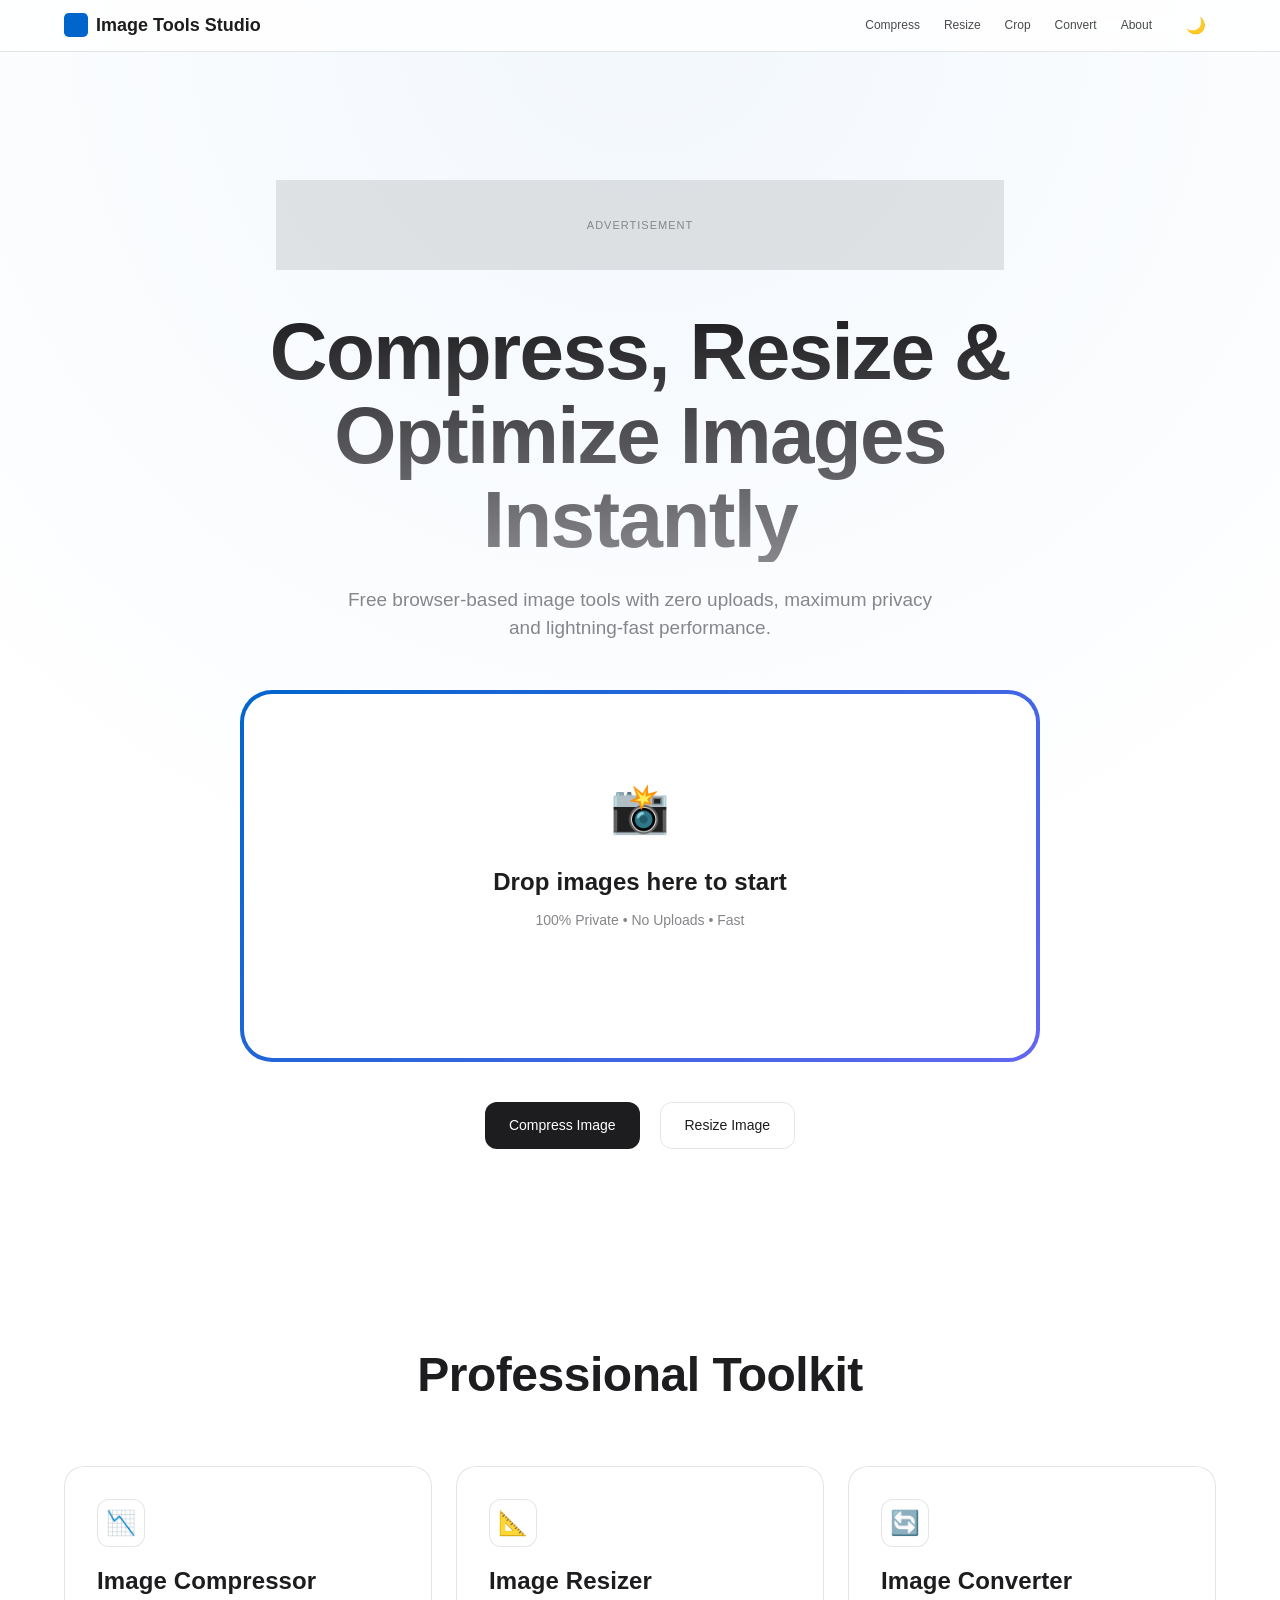
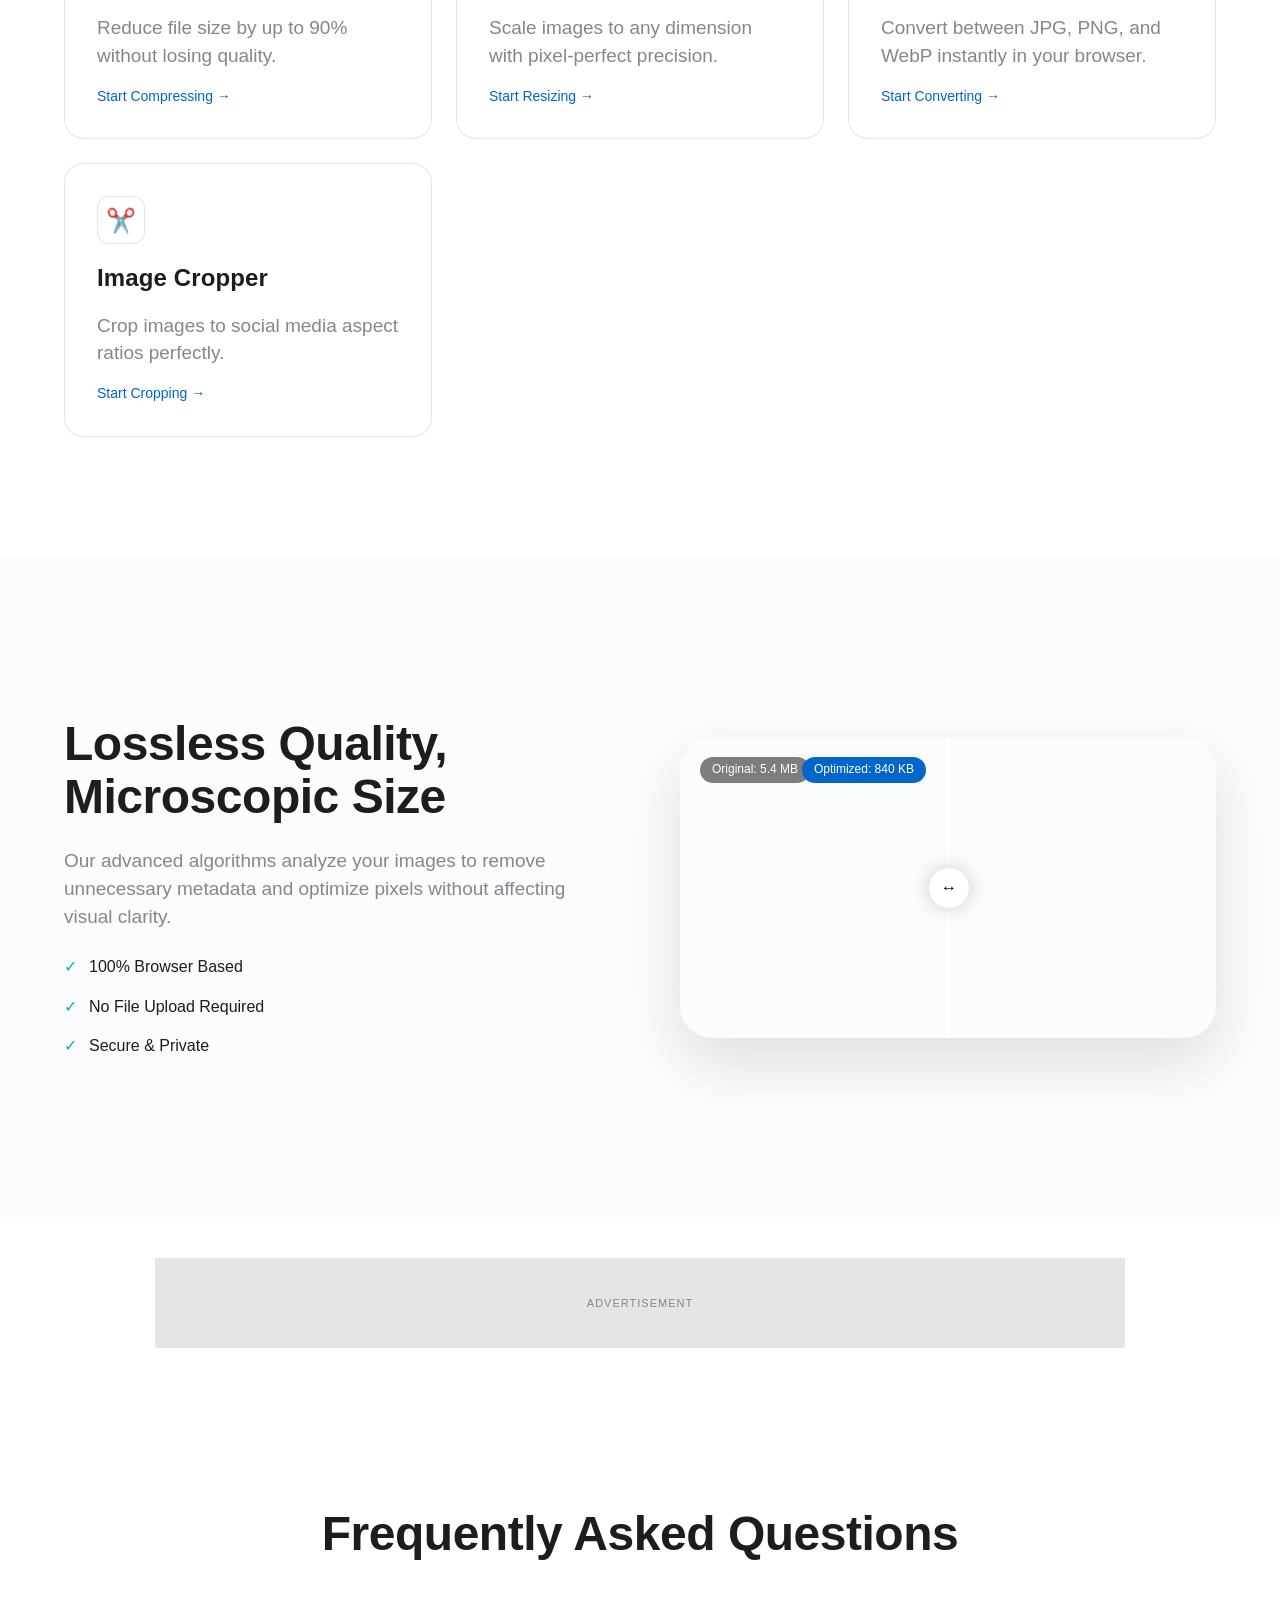
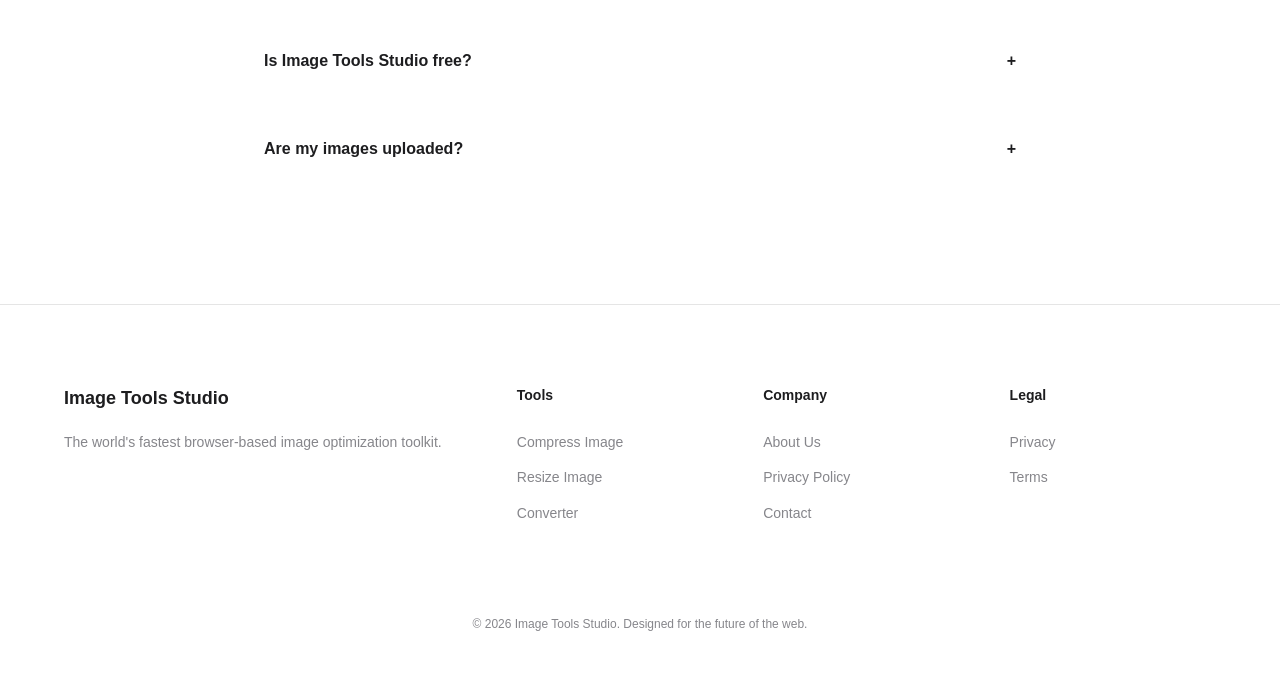
<file: index.html>
<!DOCTYPE html>
<html lang="en">
<head>
    <meta charset="UTF-8">
    <meta name="viewport" content="width=device-width, initial-scale=1.0">
    <title>Compress, Resize & Optimize Images Instantly | Image Tools Studio</title>
    <meta name="description" content="Free browser-based image tools with zero uploads, maximum privacy and lightning-fast performance. Optimize JPG, PNG, WebP instantly.">
    <link rel="stylesheet" href="css/main.css">
    <link rel="icon" href="data:image/svg+xml,<svg xmlns=%22http://www.w3.org/2000/svg%22 viewBox=%220 0 100 100%22><rect width=%22100%22 height=%22100%22 rx=%2220%22 fill=%22%230066cc%22/></svg>">
    
    <!-- SEO JSON-LD -->
    <script type="application/ld+json">
    {
      "@context": "https://schema.org",
      "@type": "WebApplication",
      "name": "Image Tools Studio",
      "url": "https://imagetoolsstudio.com",
      "description": "Premium browser-based image optimization tools.",
      "applicationCategory": "MultimediaApplication",
      "offers": { "@type": "Offer", "price": "0", "priceCurrency": "USD" }
    }
    </script>
</head>
<body data-theme="dark">
    <nav>
        <div class="container nav-content">
            <a href="index.html" class="logo">
                <svg width="24" height="24" viewBox="0 0 100 100"><rect width="100" height="100" rx="20" fill="#0066cc"/></svg>
                Image Tools Studio
            </a>
            <div class="nav-links">
                <a href="compress-image.html">Compress</a>
                <a href="resize-image.html">Resize</a>
                <a href="crop-image.html">Crop</a>
                <a href="convert-image.html">Convert</a>
                <a href="about.html">About</a>
                <button id="themeToggle" style="background:none; border:none; cursor:pointer; font-size:16px; padding:0 10px;">☀️</button>
            </div>
        </div>
    </nav>

    <header class="hero">
        <div class="container hero-content">
            <div class="ad-box ad-h">Advertisement</div>
            <h1>Compress, Resize & <br>Optimize Images Instantly</h1>
            <p>Free browser-based image tools with zero uploads, maximum privacy and lightning-fast performance.</p>
            
            <div class="upload-wrapper">
                <div class="upload-area" onclick="location.href='compress-image.html'">
                    <div style="font-size: 48px; margin-bottom: 20px;">📸</div>
                    <h3>Drop images here to start</h3>
                    <p style="font-size: 14px; margin-top: 10px;">100% Private • No Uploads • Fast</p>
                </div>
            </div>

            <div style="display: flex; justify-content: center; gap: 20px; margin-top: 40px;">
                <a href="compress-image.html" class="btn btn-primary">Compress Image</a>
                <a href="resize-image.html" class="btn btn-secondary">Resize Image</a>
            </div>
        </div>
    </header>

    <section class="tools-section" id="tools">
        <div class="container">
            <h2 style="text-align: center;">Professional Toolkit</h2>
            <div class="tools-grid">
                <a href="compress-image.html" class="tool-card">
                    <div class="tool-icon">📉</div>
                    <h3>Image Compressor</h3>
                    <p>Reduce file size by up to 90% without losing quality.</p>
                    <span style="color: var(--primary); font-size: 14px; font-weight: 500;">Start Compressing →</span>
                </a>
                <a href="resize-image.html" class="tool-card">
                    <div class="tool-icon">📐</div>
                    <h3>Image Resizer</h3>
                    <p>Scale images to any dimension with pixel-perfect precision.</p>
                    <span style="color: var(--primary); font-size: 14px; font-weight: 500;">Start Resizing →</span>
                </a>
                <a href="convert-image.html" class="tool-card">
                    <div class="tool-icon">🔄</div>
                    <h3>Image Converter</h3>
                    <p>Convert between JPG, PNG, and WebP instantly in your browser.</p>
                    <span style="color: var(--primary); font-size: 14px; font-weight: 500;">Start Converting →</span>
                </a>
                <a href="crop-image.html" class="tool-card">
                    <div class="tool-icon">✂️</div>
                    <h3>Image Cropper</h3>
                    <p>Crop images to social media aspect ratios perfectly.</p>
                    <span style="color: var(--primary); font-size: 14px; font-weight: 500;">Start Cropping →</span>
                </a>
            </div>
        </div>
    </section>

    <section style="padding: 100px 0; background: rgba(0, 102, 204, 0.02);">
        <div class="container">
            <div style="display: grid; grid-template-columns: 1fr 1fr; gap: 80px; align-items: center;">
                <div>
                    <h2>Lossless Quality, <br>Microscopic Size</h2>
                    <p style="margin: 24px 0;">Our advanced algorithms analyze your images to remove unnecessary metadata and optimize pixels without affecting visual clarity.</p>
                    <div style="display: flex; flex-direction: column; gap: 16px;">
                        <div style="display: flex; align-items: center; gap: 12px;">
                            <span style="color: var(--accent);">✓</span> 100% Browser Based
                        </div>
                        <div style="display: flex; align-items: center; gap: 12px;">
                            <span style="color: var(--accent);">✓</span> No File Upload Required
                        </div>
                        <div style="display: flex; align-items: center; gap: 12px;">
                            <span style="color: var(--accent);">✓</span> Secure & Private
                        </div>
                    </div>
                </div>
                <div class="comparison-container">
                    <div class="image-before" style="position: absolute; width: 100%; height: 100%; background: url('https://images.unsplash.com/photo-1472214103451-9374bd1c798e?w=1000&q=80') center/cover;">
                        <div style="position: absolute; top: 20px; left: 20px; background: rgba(0,0,0,0.5); padding: 4px 12px; border-radius: 20px; color: white; font-size: 12px;">Original: 5.4 MB</div>
                    </div>
                    <div class="image-after" style="position: absolute; width: 50%; height: 100%; background: url('https://images.unsplash.com/photo-1472214103451-9374bd1c798e?w=1000&q=10') center/cover; border-right: 2px solid white;">
                        <div style="position: absolute; top: 20px; right: 20px; background: var(--primary); padding: 4px 12px; border-radius: 20px; color: white; font-size: 12px;">Optimized: 840 KB</div>
                    </div>
                    <div class="slider-handle">
                        <div class="slider-circle">↔</div>
                    </div>
                </div>
            </div>
        </div>
    </section>

    <div class="ad-box ad-f">Advertisement</div>

    <section style="padding: 120px 0;">
        <div class="container">
            <h2 style="text-align: center; margin-bottom: 64px;">Frequently Asked Questions</h2>
            <div style="max-width: 800px; margin: 0 auto; display: flex; flex-direction: column; gap: 16px;">
                <div class="faq-item glass-card" style="padding: 24px; border-radius: 12px; cursor: pointer;">
                    <h4 style="display: flex; justify-content: space-between;">Is Image Tools Studio free? <span>+</span></h4>
                    <p style="display: none; margin-top: 16px;">Yes, all our tools are 100% free with no limits or subscriptions.</p>
                </div>
                <div class="faq-item glass-card" style="padding: 24px; border-radius: 12px; cursor: pointer;">
                    <h4 style="display: flex; justify-content: space-between;">Are my images uploaded? <span>+</span></h4>
                    <p style="display: none; margin-top: 16px;">No. Everything happens locally in your browser. Your data never leaves your device.</p>
                </div>
            </div>
        </div>
    </section>

    <footer>
        <div class="container">
            <div class="footer-grid">
                <div class="footer-col">
                    <div class="logo" style="margin-bottom: 20px;">Image Tools Studio</div>
                    <p style="font-size: 14px;">The world's fastest browser-based image optimization toolkit.</p>
                </div>
                <div class="footer-col">
                    <h4>Tools</h4>
                    <ul>
                        <li><a href="compress-image.html">Compress Image</a></li>
                        <li><a href="resize-image.html">Resize Image</a></li>
                        <li><a href="#">Converter</a></li>
                    </ul>
                </div>
                <div class="footer-col">
                    <h4>Company</h4>
                    <ul>
                        <li><a href="about.html">About Us</a></li>
                        <li><a href="privacy-policy.html">Privacy Policy</a></li>
                        <li><a href="contact.html">Contact</a></li>
                    </ul>
                </div>
                <div class="footer-col">
                    <h4>Legal</h4>
                    <ul>
                        <li><a href="privacy-policy.html">Privacy</a></li>
                        <li><a href="#">Terms</a></li>
                    </ul>
                </div>
            </div>
            <div style="margin-top: 80px; text-align: center; font-size: 12px; color: var(--text-muted);">
                &copy; 2026 Image Tools Studio. Designed for the future of the web.
            </div>
        </div>
    </footer>

    <script src="js/app.js"></script>
    <script>
        // Simple FAQ Toggle for Index
        document.querySelectorAll('.faq-item').forEach(item => {
            item.addEventListener('click', () => {
                const p = item.querySelector('p');
                const span = item.querySelector('span');
                const isVisible = p.style.display === 'block';
                p.style.display = isVisible ? 'none' : 'block';
                span.textContent = isVisible ? '+' : '-';
            });
        });
    </script>
</body>
</html>
</file>
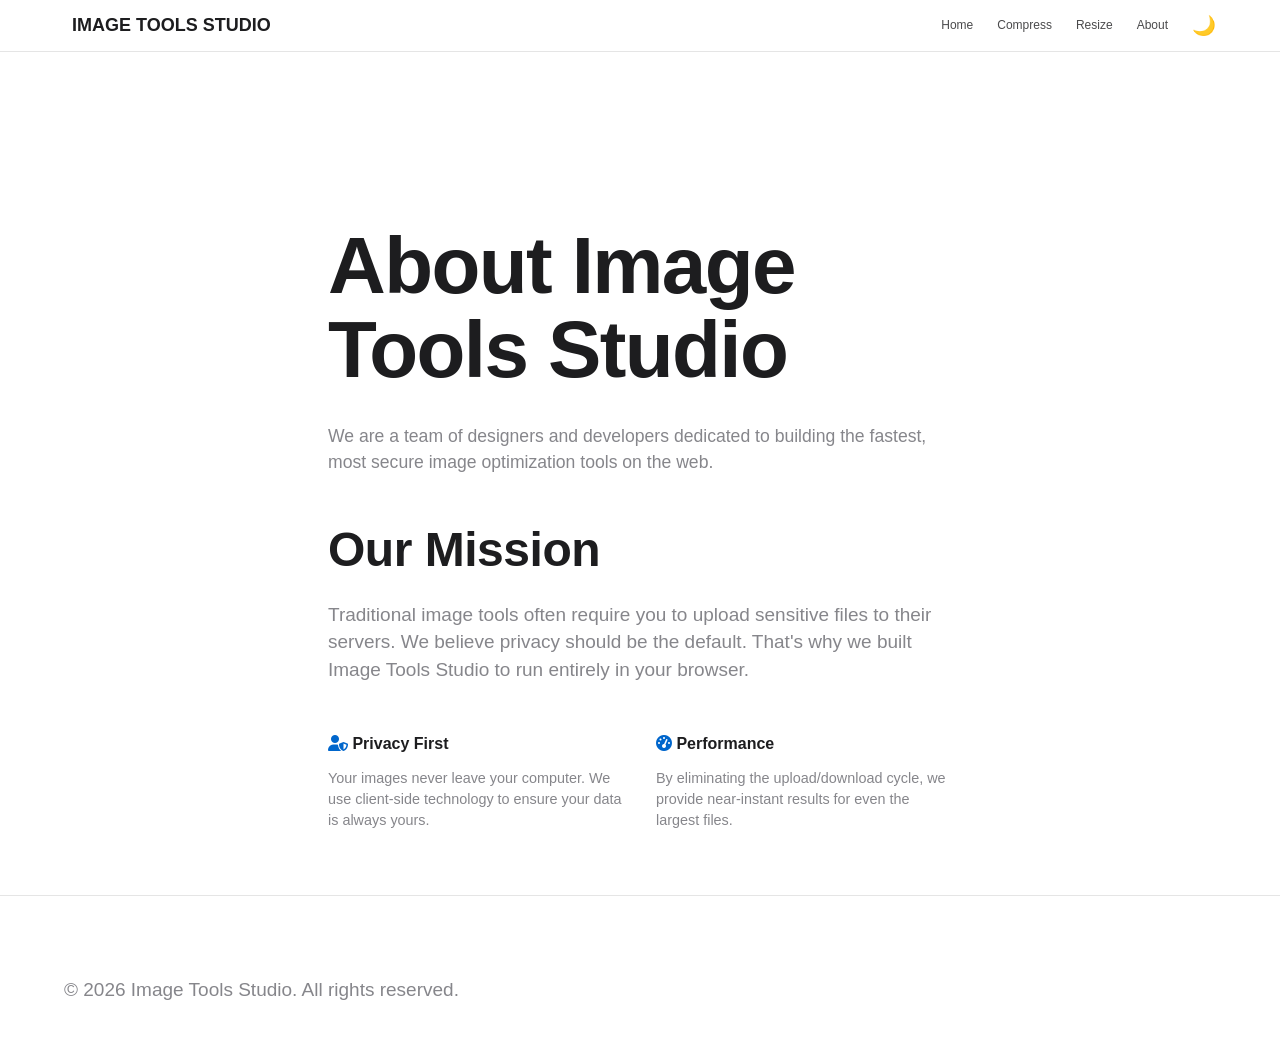
<file: about.html>
<!DOCTYPE html>
<html lang="en">
<head>
    <meta charset="UTF-8">
    <meta name="viewport" content="width=device-width, initial-scale=1.0">
    <title>About Us | Image Tools Studio</title>
    <link rel="stylesheet" href="css/main.css">
    <link rel="stylesheet" href="https://cdnjs.cloudflare.com/ajax/libs/font-awesome/6.4.0/css/all.min.css">
    <link href="https://fonts.googleapis.com/css2?family=Inter:wght@400;500;600;700;800&display=swap" rel="stylesheet">
</head>
<body data-theme="dark">
    <nav>
        <div class="container nav-content">
            <a href="index.html" class="logo">
                <div class="logo-icon"></div>
                <span>IMAGE TOOLS STUDIO</span>
            </a>
            <div class="nav-links">
                <a href="index.html">Home</a>
                <a href="compress-image.html">Compress</a>
                <a href="resize-image.html">Resize</a>
                <a href="about.html">About</a>
                <button id="themeToggle" class="theme-toggle" style="background:none; border:none; cursor:pointer; color:inherit; font-size:1.2rem;">
                    <i class="fas fa-sun"></i>
                </button>
            </div>
        </div>
    </nav>

    <main class="container" style="padding-top: 160px; max-width: 800px;">
        <div class="glass-card" style="padding: 64px;">
            <h1 style="margin-bottom: 32px;">About Image Tools Studio</h1>
            <p style="font-size: 1.1rem; color: var(--text-muted); margin-bottom: 24px;">We are a team of designers and developers dedicated to building the fastest, most secure image optimization tools on the web.</p>
            
            <h2 style="margin-top: 48px; margin-bottom: 24px;">Our Mission</h2>
            <p style="margin-bottom: 24px;">Traditional image tools often require you to upload sensitive files to their servers. We believe privacy should be the default. That's why we built Image Tools Studio to run entirely in your browser.</p>
            
            <div style="display: grid; grid-template-columns: 1fr 1fr; gap: 32px; margin-top: 48px;">
                <div>
                    <h4 style="margin-bottom: 12px;"><i class="fas fa-user-shield" style="color:var(--primary);"></i> Privacy First</h4>
                    <p style="font-size: 0.9rem; color: var(--text-muted);">Your images never leave your computer. We use client-side technology to ensure your data is always yours.</p>
                </div>
                <div>
                    <h4 style="margin-bottom: 12px;"><i class="fas fa-tachometer-alt" style="color:var(--primary);"></i> Performance</h4>
                    <p style="font-size: 0.9rem; color: var(--text-muted);">By eliminating the upload/download cycle, we provide near-instant results for even the largest files.</p>
                </div>
            </div>
        </div>
    </main>

    <footer>
        <div class="container">
            <div class="footer-bottom">
                <p>&copy; 2026 Image Tools Studio. All rights reserved.</p>
            </div>
        </div>
    </footer>
    <script src="js/app.js"></script>
</body>
</html>
</file>
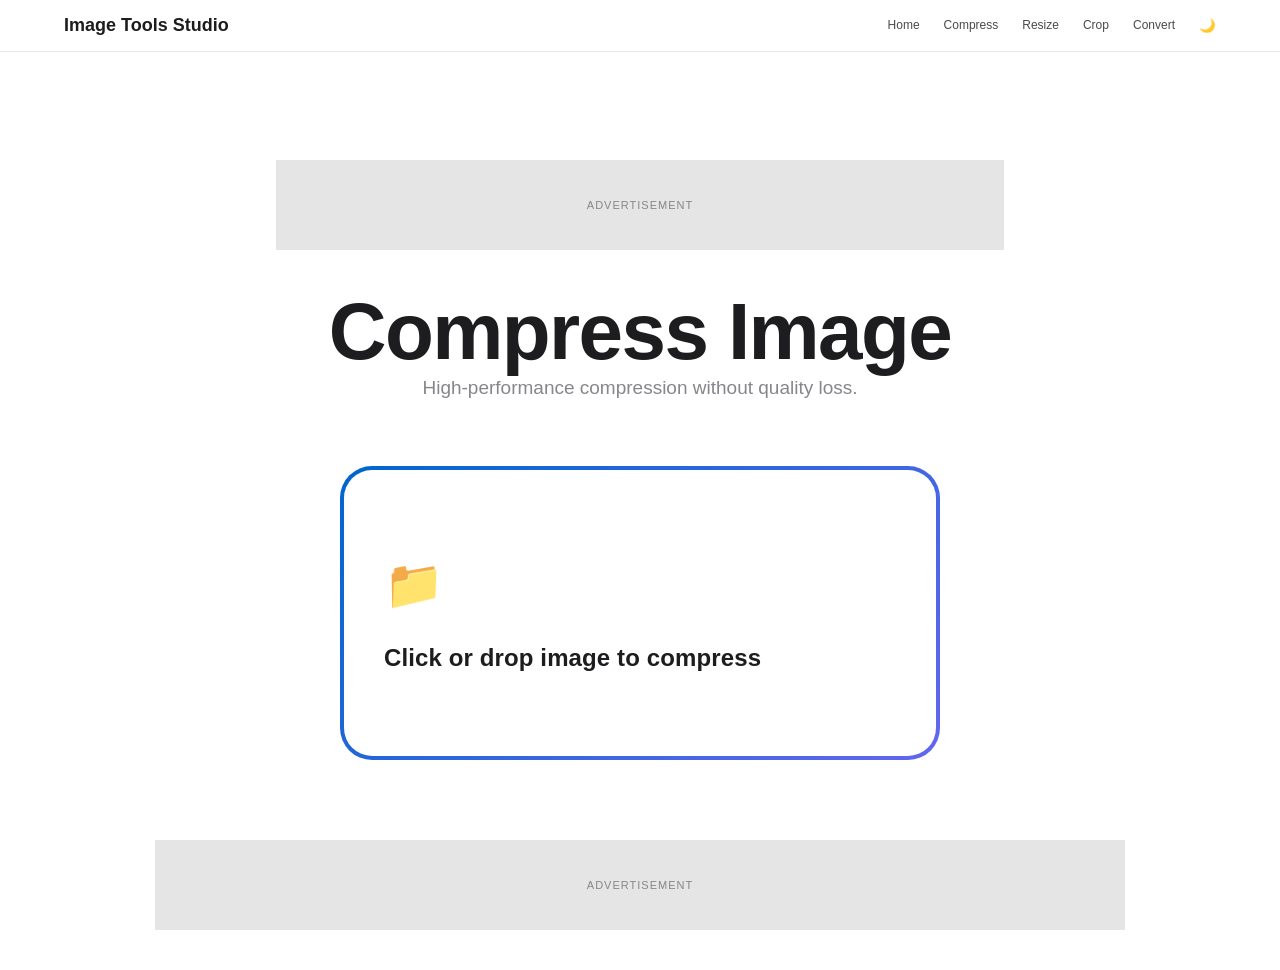
<file: compress-image.html>
<!DOCTYPE html>
<html lang="en">
<head>
    <meta charset="UTF-8">
    <meta name="viewport" content="width=device-width, initial-scale=1.0">
    <title>Compress Images Online | Zero Uploads | Image Tools Studio</title>
    <link rel="stylesheet" href="css/main.css">
</head>
<body data-theme="dark">
    <nav>
        <div class="container nav-content">
            <a href="index.html" class="logo">Image Tools Studio</a>
            <div class="nav-links">
                <a href="index.html">Home</a>
                <a href="compress-image.html">Compress</a>
                <a href="resize-image.html">Resize</a>
                <a href="crop-image.html">Crop</a>
                <a href="convert-image.html">Convert</a>
                <button id="themeToggle" style="background:none; border:none; cursor:pointer;">☀️</button>
            </div>
        </div>
    </nav>

    <main class="container" style="padding-top: 120px;">
        <div class="ad-box ad-h">Advertisement</div>
        
        <div style="text-align: center; margin-bottom: 64px;">
            <h1>Compress Image</h1>
            <p>High-performance compression without quality loss.</p>
        </div>

        <div id="uploadArea" class="upload-wrapper" style="max-width: 600px;">
            <div class="upload-area">
                <div style="font-size: 48px; margin-bottom: 20px;">📁</div>
                <h3>Click or drop image to compress</h3>
                <input type="file" id="fileInput" hidden accept="image/*">
            </div>
        </div>

        <div id="workspace" style="display: none;">
            <div style="display: grid; grid-template-columns: 1fr 350px; gap: 40px;">
                <div class="glass-card" style="padding: 24px; border-radius: 20px;">
                    <div style="display: grid; grid-template-columns: 1fr 1fr; gap: 20px;">
                        <div>
                            <p style="font-size: 12px; margin-bottom: 10px;">Original</p>
                            <img id="originalPreview" style="width: 100%; border-radius: 12px; background: #000;">
                            <p id="origSizeLabel" style="margin-top: 10px; font-weight: 600;"></p>
                        </div>
                        <div>
                            <p style="font-size: 12px; margin-bottom: 10px;">Optimized</p>
                            <img id="optimizedPreview" style="width: 100%; border-radius: 12px; background: #000;">
                            <p id="optSizeLabel" style="margin-top: 10px; font-weight: 600; color: var(--accent);"></p>
                        </div>
                    </div>
                    <div id="savingsLabel" style="margin-top: 24px; text-align: center; font-size: 24px; font-weight: 700; color: var(--primary);"></div>
                </div>

                <div class="glass-card" style="padding: 32px; border-radius: 20px; height: fit-content;">
                    <h3>Settings</h3>
                    <div style="margin-top: 32px;">
                        <div style="display: flex; justify-content: space-between; margin-bottom: 12px;">
                            <label>Quality</label>
                            <span id="qualityVal">80%</span>
                        </div>
                        <input type="range" id="quality" min="1" max="100" value="80" style="width: 100%; accent-color: var(--primary);">
                    </div>
                    <button id="downloadBtn" class="btn btn-primary" style="width: 100%; margin-top: 40px; padding: 16px;">Download Optimized Image</button>
                    <button onclick="location.reload()" class="btn btn-secondary" style="width: 100%; margin-top: 12px;">Reset</button>
                </div>
            </div>
        </div>

        <div class="ad-box ad-f" style="margin-top: 80px;">Advertisement</div>
    </main>

    <script src="js/app.js"></script>
    <script src="js/compress.js"></script>
</body>
</html>
</file>
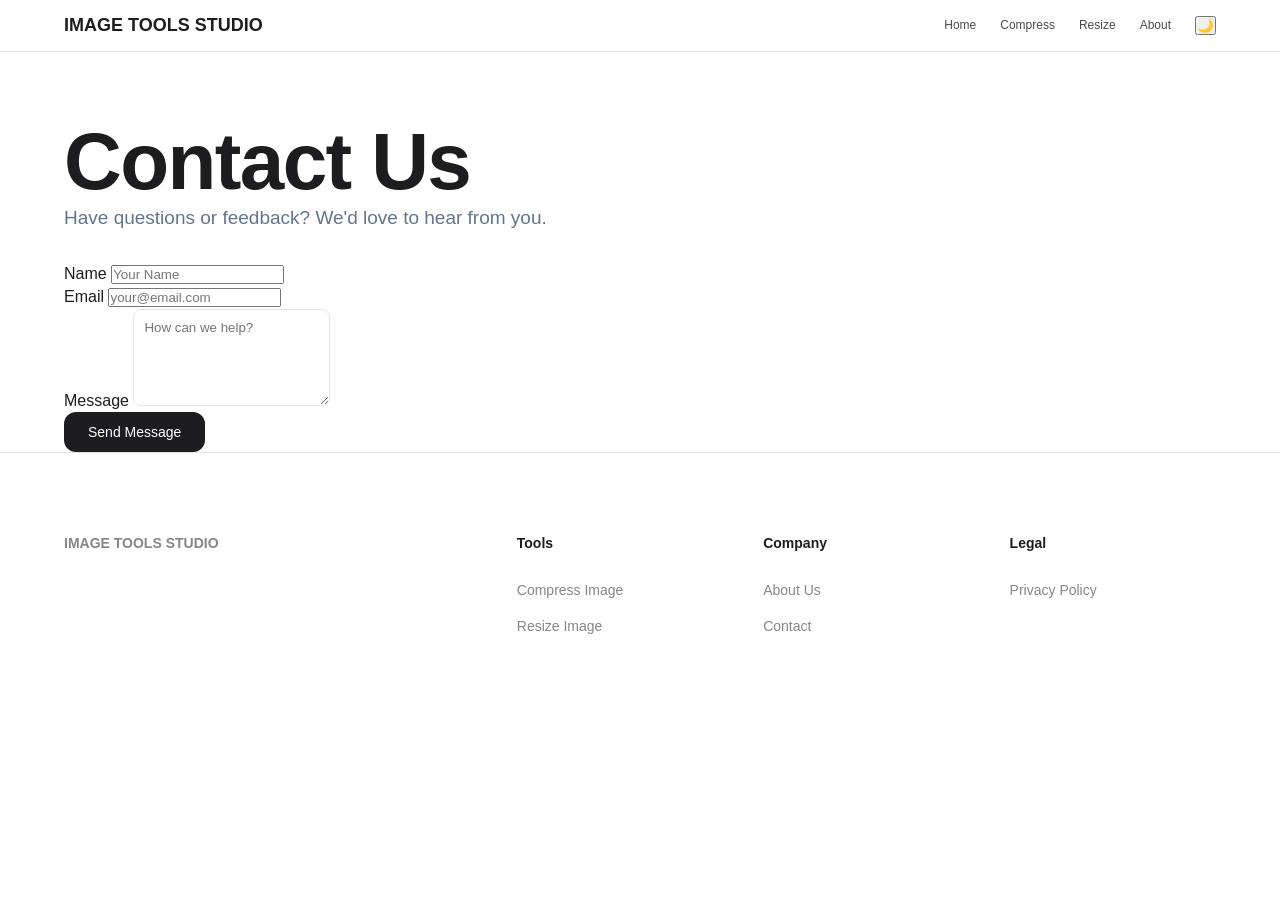
<file: contact.html>
<!DOCTYPE html>
<html lang="en">
<head>
    <meta charset="UTF-8">
    <meta name="viewport" content="width=device-width, initial-scale=1.0">
    <title>Contact Us - Image Tools Studio</title>
    <link rel="stylesheet" href="css/main.css">
    <link rel="stylesheet" href="https://cdnjs.cloudflare.com/ajax/libs/font-awesome/6.0.0/css/all.min.css">
    <link href="https://fonts.googleapis.com/css2?family=Inter:wght@400;500;600;700;800&display=swap" rel="stylesheet">
</head>
<body data-theme="dark">
    <nav>
        <div class="container nav-content">
            <a href="index.html" class="logo">IMAGE TOOLS STUDIO</a>
            <div class="nav-links">
                <a href="index.html">Home</a>
                <a href="compress-image.html">Compress</a>
                <a href="resize-image.html">Resize</a>
                <a href="about.html">About</a>
                <button id="themeToggle" class="theme-toggle">
                    <i class="fas fa-sun"></i>
                </button>
            </div>
        </div>
    </nav>

    <main class="container" style="padding-top: 120px;">
        <div class="workspace glass-card">
            <h1>Contact Us</h1>
            <p style="margin-bottom: 30px; color: #64748b;">Have questions or feedback? We'd love to hear from you.</p>
            
            <form id="contactForm" class="controls">
                <div class="control-group">
                    <label for="name">Name</label>
                    <input type="text" id="name" placeholder="Your Name" required>
                </div>
                <div class="control-group">
                    <label for="email">Email</label>
                    <input type="email" id="email" placeholder="your@email.com" required>
                </div>
                <div class="control-group">
                    <label for="message">Message</label>
                    <textarea id="message" rows="5" style="background: transparent; border: 1px solid var(--border-color); border-radius: 8px; color: var(--text-main); padding: 10px;" placeholder="How can we help?"></textarea>
                </div>
                <button type="submit" class="btn btn-primary">Send Message</button>
            </form>
        </div>
    </main>

    <footer>
        <div class="container">
            <div class="footer-grid">
                <div class="footer-col">
                    <a href="index.html" class="logo">IMAGE TOOLS STUDIO</a>
                </div>
                <div class="footer-col">
                    <h4>Tools</h4>
                    <ul>
                        <li><a href="compress-image.html">Compress Image</a></li>
                        <li><a href="resize-image.html">Resize Image</a></li>
                    </ul>
                </div>
                <div class="footer-col">
                    <h4>Company</h4>
                    <ul>
                        <li><a href="about.html">About Us</a></li>
                        <li><a href="contact.html">Contact</a></li>
                    </ul>
                </div>
                <div class="footer-col">
                    <h4>Legal</h4>
                    <ul>
                        <li><a href="privacy-policy.html">Privacy Policy</a></li>
                    </ul>
                </div>
            </div>
        </div>
    </footer>
    <script src="js/app.js"></script>
</body>
</html>
</file>
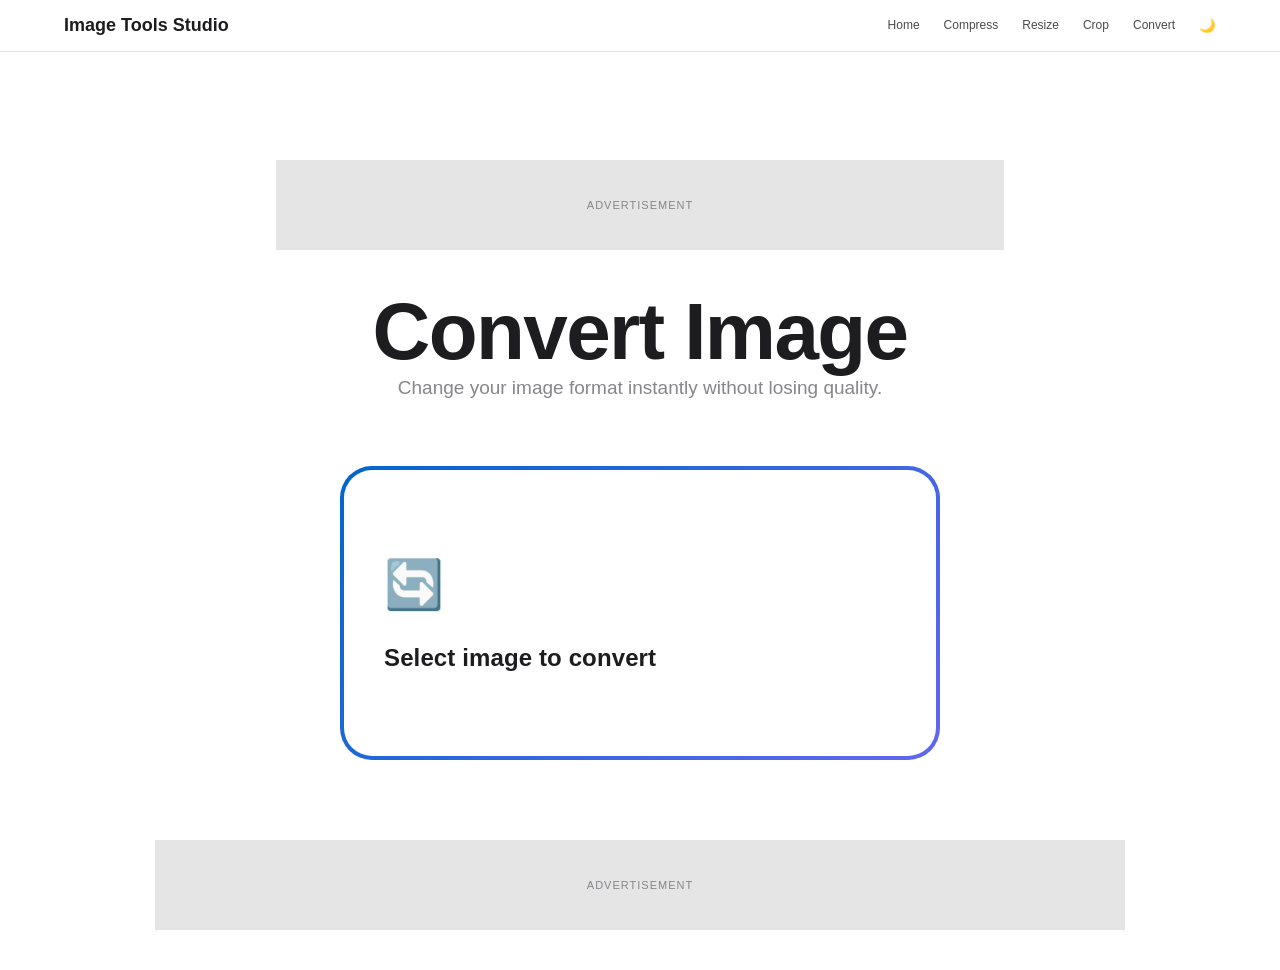
<file: convert-image.html>
<!DOCTYPE html>
<html lang="en">
<head>
    <meta charset="UTF-8">
    <meta name="viewport" content="width=device-width, initial-scale=1.0">
    <title>Convert Image Formats | JPG, PNG, WebP | Image Tools Studio</title>
    <link rel="stylesheet" href="css/main.css">
</head>
<body data-theme="dark">
    <nav>
        <div class="container nav-content">
            <a href="index.html" class="logo">Image Tools Studio</a>
            <div class="nav-links">
                <a href="index.html">Home</a>
                <a href="compress-image.html">Compress</a>
                <a href="resize-image.html">Resize</a>
                <a href="crop-image.html">Crop</a>
                <a href="convert-image.html">Convert</a>
                <button id="themeToggle" style="background:none; border:none; cursor:pointer;">☀️</button>
            </div>
        </div>
    </nav>

    <main class="container" style="padding-top: 120px;">
        <div class="ad-box ad-h">Advertisement</div>
        
        <div style="text-align: center; margin-bottom: 64px;">
            <h1>Convert Image</h1>
            <p>Change your image format instantly without losing quality.</p>
        </div>

        <div id="uploadArea" class="upload-wrapper" style="max-width: 600px;">
            <div class="upload-area">
                <div style="font-size: 48px; margin-bottom: 20px;">🔄</div>
                <h3>Select image to convert</h3>
                <input type="file" id="fileInput" hidden accept="image/*">
            </div>
        </div>

        <div id="workspace" style="display: none;">
            <div style="display: grid; grid-template-columns: 1fr 350px; gap: 40px;">
                <div class="glass-card" style="padding: 24px; border-radius: 20px; text-align: center;">
                    <img id="previewImg" style="max-width: 100%; max-height: 500px; border-radius: 12px; background: #000;">
                </div>

                <div class="glass-card" style="padding: 32px; border-radius: 20px; height: fit-content;">
                    <h3>Convert Options</h3>
                    <div style="margin-top: 32px;">
                        <label style="display: block; margin-bottom: 12px; font-size: 14px;">Target Format</label>
                        <select id="formatSelect" style="width: 100%; padding: 12px; border-radius: 8px; border: 1px solid var(--border-color); background: var(--bg-main); color: var(--text-main); font-size: 16px;">
                            <option value="png">PNG</option>
                            <option value="jpeg">JPG</option>
                            <option value="webp">WebP</option>
                        </select>
                    </div>
                    <button id="downloadBtn" class="btn btn-primary" style="width: 100%; margin-top: 40px; padding: 16px;">Convert & Download</button>
                    <button onclick="location.reload()" class="btn btn-secondary" style="width: 100%; margin-top: 12px;">Reset</button>
                </div>
            </div>
        </div>

        <div class="ad-box ad-f" style="margin-top: 80px;">Advertisement</div>
    </main>

    <script src="js/app.js"></script>
    <script src="js/convert.js"></script>
</body>
</html>
</file>
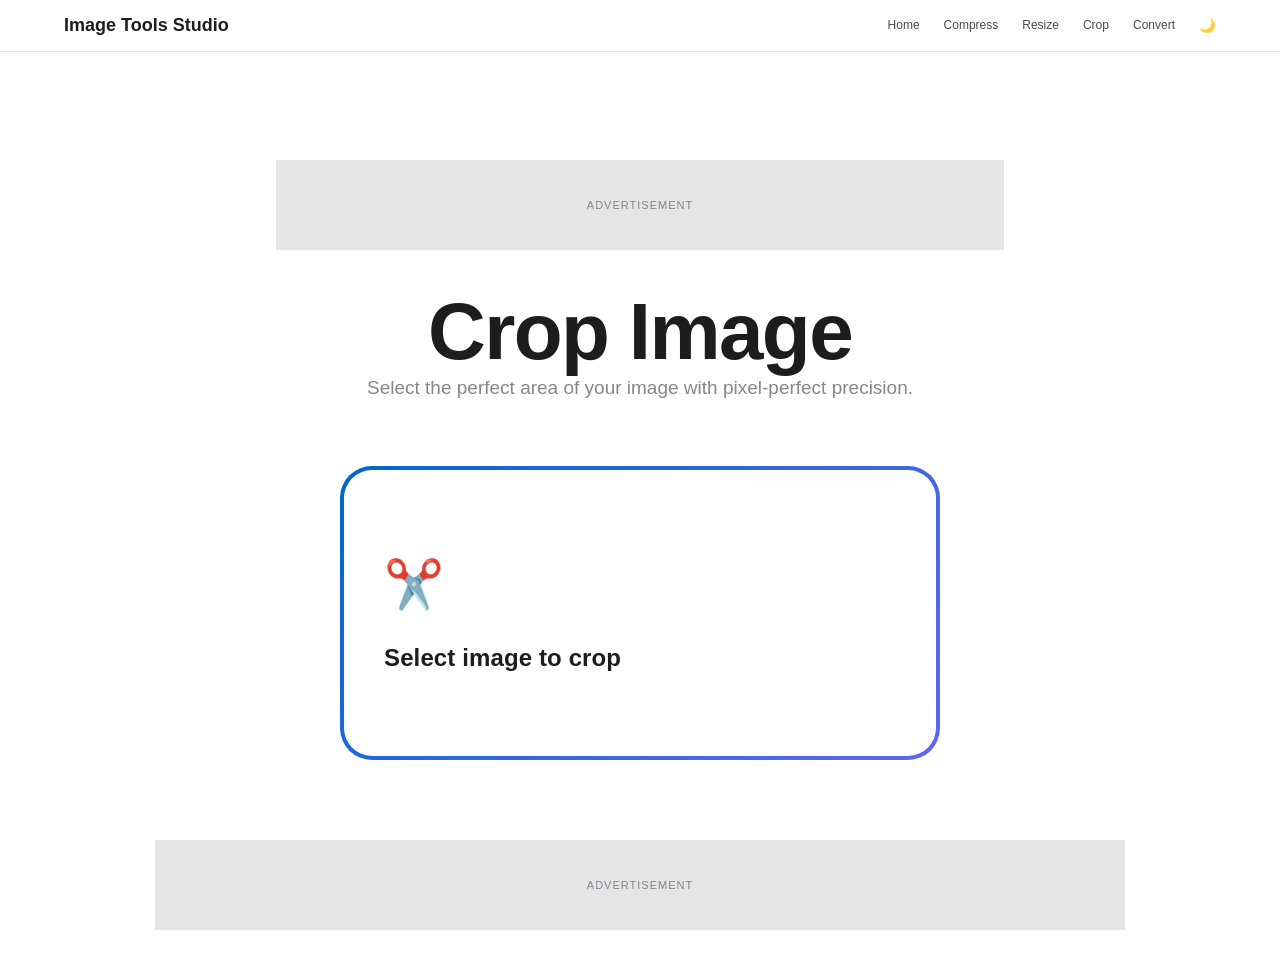
<file: crop-image.html>
<!DOCTYPE html>
<html lang="en">
<head>
    <meta charset="UTF-8">
    <meta name="viewport" content="width=device-width, initial-scale=1.0">
    <title>Crop Images Online | Precision Cropping | Image Tools Studio</title>
    <link rel="stylesheet" href="css/main.css">
</head>
<body data-theme="dark">
    <nav>
        <div class="container nav-content">
            <a href="index.html" class="logo">Image Tools Studio</a>
            <div class="nav-links">
                <a href="index.html">Home</a>
                <a href="compress-image.html">Compress</a>
                <a href="resize-image.html">Resize</a>
                <a href="crop-image.html">Crop</a>
                <a href="convert-image.html">Convert</a>
                <button id="themeToggle" style="background:none; border:none; cursor:pointer;">☀️</button>
            </div>
        </div>
    </nav>

    <main class="container" style="padding-top: 120px;">
        <div class="ad-box ad-h">Advertisement</div>
        
        <div style="text-align: center; margin-bottom: 64px;">
            <h1>Crop Image</h1>
            <p>Select the perfect area of your image with pixel-perfect precision.</p>
        </div>

        <div id="uploadArea" class="upload-wrapper" style="max-width: 600px;">
            <div class="upload-area">
                <div style="font-size: 48px; margin-bottom: 20px;">✂️</div>
                <h3>Select image to crop</h3>
                <input type="file" id="fileInput" hidden accept="image/*">
            </div>
        </div>

        <div id="workspace" style="display: none;">
            <div style="display: grid; grid-template-columns: 1fr 350px; gap: 40px;">
                <div class="glass-card" style="padding: 24px; border-radius: 20px; text-align: center; overflow: auto;">
                    <canvas id="cropCanvas" style="max-width: 100%; border-radius: 8px; cursor: crosshair; background: #000;"></canvas>
                </div>

                <div class="glass-card" style="padding: 32px; border-radius: 20px; height: fit-content;">
                    <h3>Crop Settings</h3>
                    <p style="font-size: 14px; margin-top: 16px; color: var(--text-muted);">Drag the blue box to move the crop area. Drag the bottom-right handle to resize.</p>
                    <button id="downloadBtn" class="btn btn-primary" style="width: 100%; margin-top: 40px; padding: 16px;">Crop & Download</button>
                    <button onclick="location.reload()" class="btn btn-secondary" style="width: 100%; margin-top: 12px;">Reset</button>
                </div>
            </div>
        </div>

        <div class="ad-box ad-f" style="margin-top: 80px;">Advertisement</div>
    </main>

    <script src="js/app.js"></script>
    <script src="js/crop.js"></script>
</body>
</html>
</file>
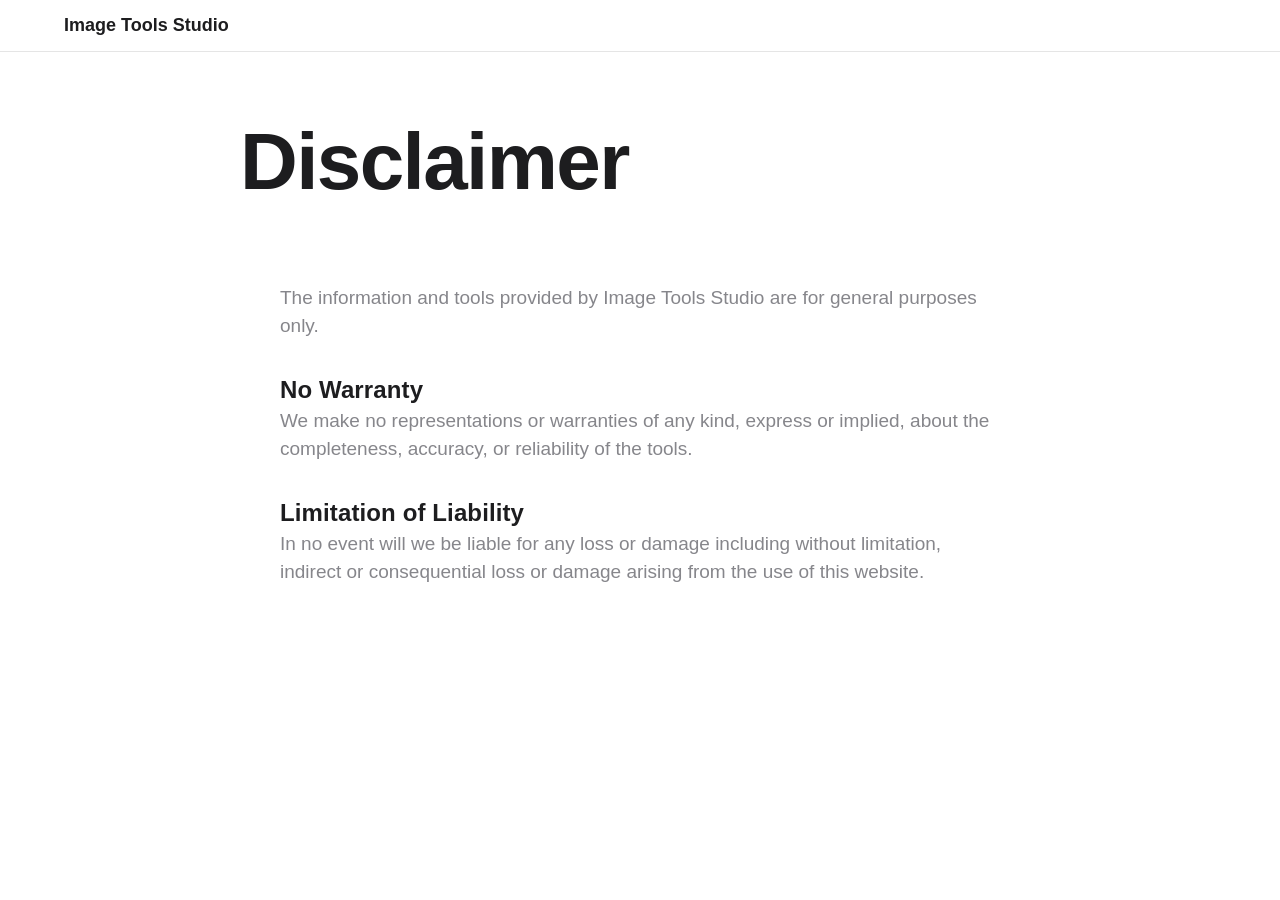
<file: disclaimer.html>
<!DOCTYPE html>
<html lang="en">
<head>
    <meta charset="UTF-8">
    <meta name="viewport" content="width=device-width, initial-scale=1.0">
    <title>Disclaimer | Image Tools Studio</title>
    <link rel="stylesheet" href="css/main.css">
</head>
<body data-theme="dark">
    <nav>
        <div class="container nav-content">
            <a href="index.html" class="logo">Image Tools Studio</a>
        </div>
    </nav>
    <main class="container" style="padding: 120px 0; max-width: 800px;">
        <h1>Disclaimer</h1>
        <div class="glass-card" style="margin-top: 40px; padding: 40px; border-radius: 20px;">
            <p>The information and tools provided by Image Tools Studio are for general purposes only.</p>
            <h3 style="margin-top: 32px;">No Warranty</h3>
            <p>We make no representations or warranties of any kind, express or implied, about the completeness, accuracy, or reliability of the tools.</p>
            <h3 style="margin-top: 32px;">Limitation of Liability</h3>
            <p>In no event will we be liable for any loss or damage including without limitation, indirect or consequential loss or damage arising from the use of this website.</p>
        </div>
    </main>
    <script src="js/app.js"></script>
</body>
</html>
</file>
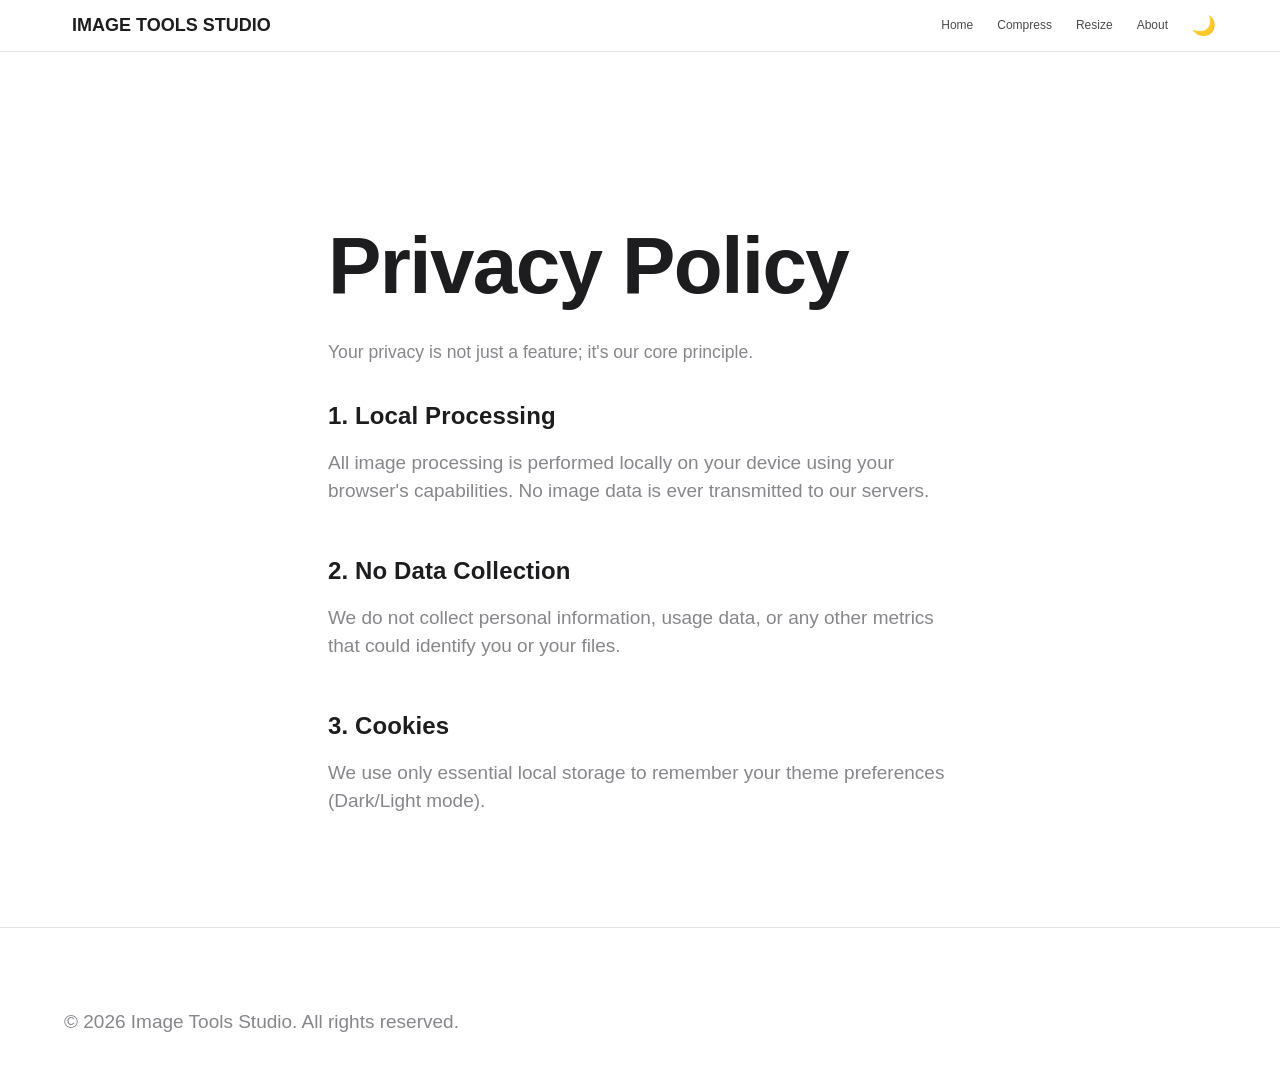
<file: privacy-policy.html>
<!DOCTYPE html>
<html lang="en">
<head>
    <meta charset="UTF-8">
    <meta name="viewport" content="width=device-width, initial-scale=1.0">
    <title>Privacy Policy | Image Tools Studio</title>
    <link rel="stylesheet" href="css/main.css">
    <link rel="stylesheet" href="https://cdnjs.cloudflare.com/ajax/libs/font-awesome/6.4.0/css/all.min.css">
    <link href="https://fonts.googleapis.com/css2?family=Inter:wght@400;500;600;700;800&display=swap" rel="stylesheet">
</head>
<body data-theme="dark">
    <nav>
        <div class="container nav-content">
            <a href="index.html" class="logo">
                <div class="logo-icon"></div>
                <span>IMAGE TOOLS STUDIO</span>
            </a>
            <div class="nav-links">
                <a href="index.html">Home</a>
                <a href="compress-image.html">Compress</a>
                <a href="resize-image.html">Resize</a>
                <a href="about.html">About</a>
                <button id="themeToggle" class="theme-toggle" style="background:none; border:none; cursor:pointer; color:inherit; font-size:1.2rem;">
                    <i class="fas fa-sun"></i>
                </button>
            </div>
        </div>
    </nav>

    <main class="container" style="padding-top: 160px; max-width: 800px;">
        <div class="glass-card" style="padding: 64px;">
            <h1 style="margin-bottom: 32px;">Privacy Policy</h1>
            <p style="font-size: 1.1rem; color: var(--text-muted); margin-bottom: 32px;">Your privacy is not just a feature; it's our core principle.</p>
            
            <section style="margin-bottom: 48px;">
                <h3 style="margin-bottom: 16px;">1. Local Processing</h3>
                <p style="color: var(--text-muted);">All image processing is performed locally on your device using your browser's capabilities. No image data is ever transmitted to our servers.</p>
            </section>
            
            <section style="margin-bottom: 48px;">
                <h3 style="margin-bottom: 16px;">2. No Data Collection</h3>
                <p style="color: var(--text-muted);">We do not collect personal information, usage data, or any other metrics that could identify you or your files.</p>
            </section>
            
            <section style="margin-bottom: 48px;">
                <h3 style="margin-bottom: 16px;">3. Cookies</h3>
                <p style="color: var(--text-muted);">We use only essential local storage to remember your theme preferences (Dark/Light mode).</p>
            </section>
        </div>
    </main>

    <footer>
        <div class="container">
            <div class="footer-bottom">
                <p>&copy; 2026 Image Tools Studio. All rights reserved.</p>
            </div>
        </div>
    </footer>
    <script src="js/app.js"></script>
</body>
</html>
</file>
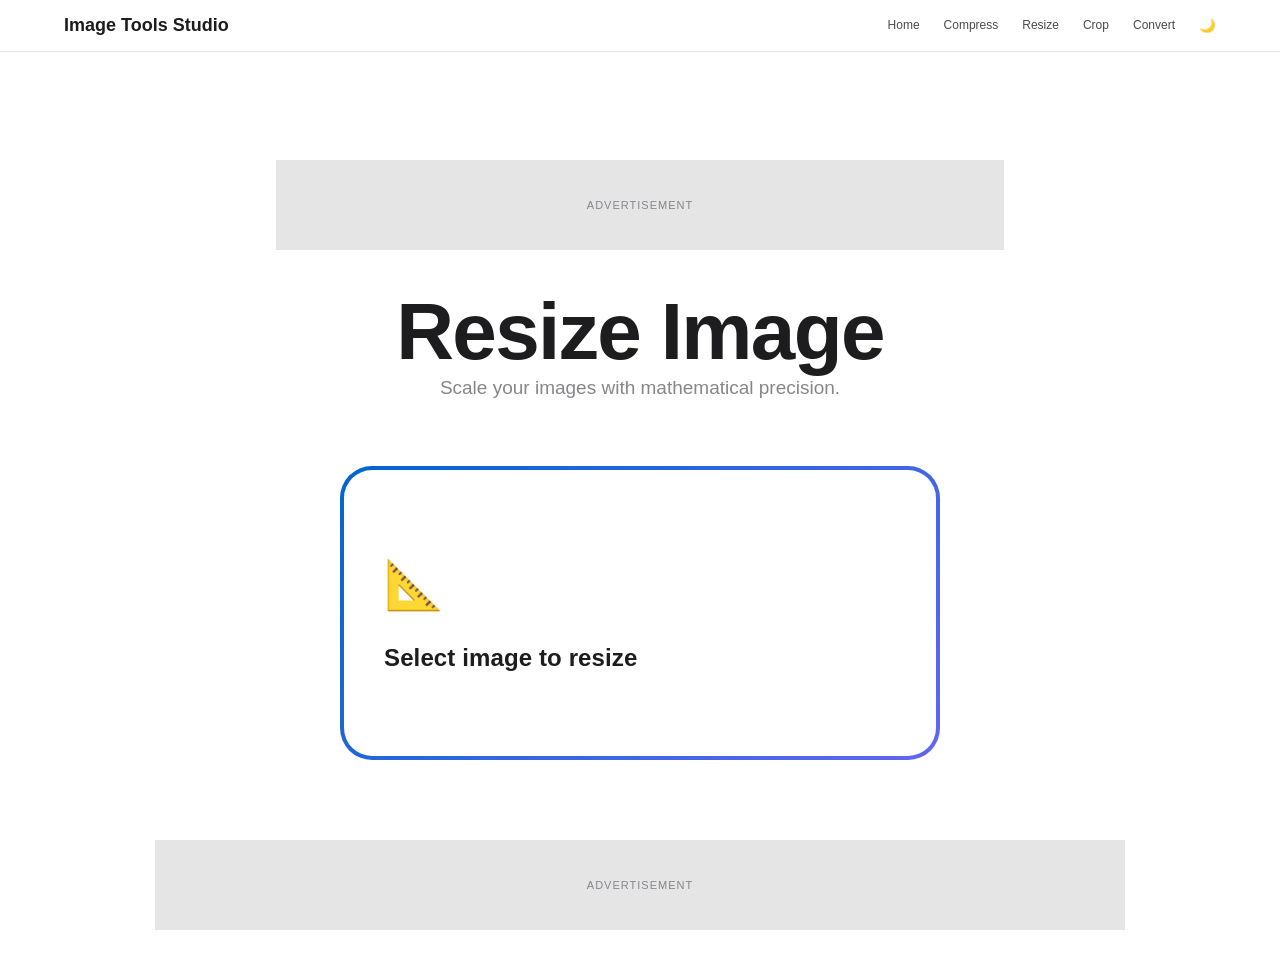
<file: resize-image.html>
<!DOCTYPE html>
<html lang="en">
<head>
    <meta charset="UTF-8">
    <meta name="viewport" content="width=device-width, initial-scale=1.0">
    <title>Resize Images Online | Pixel-Perfect | Image Tools Studio</title>
    <link rel="stylesheet" href="css/main.css">
</head>
<body data-theme="dark">
    <nav>
        <div class="container nav-content">
            <a href="index.html" class="logo">Image Tools Studio</a>
            <div class="nav-links">
                <a href="index.html">Home</a>
                <a href="compress-image.html">Compress</a>
                <a href="resize-image.html">Resize</a>
                <a href="crop-image.html">Crop</a>
                <a href="convert-image.html">Convert</a>
                <button id="themeToggle" style="background:none; border:none; cursor:pointer;">☀️</button>
            </div>
        </div>
    </nav>

    <main class="container" style="padding-top: 120px;">
        <div class="ad-box ad-h">Advertisement</div>
        
        <div style="text-align: center; margin-bottom: 64px;">
            <h1>Resize Image</h1>
            <p>Scale your images with mathematical precision.</p>
        </div>

        <div id="uploadArea" class="upload-wrapper" style="max-width: 600px;">
            <div class="upload-area">
                <div style="font-size: 48px; margin-bottom: 20px;">📐</div>
                <h3>Select image to resize</h3>
                <input type="file" id="fileInput" hidden accept="image/*">
            </div>
        </div>

        <div id="workspace" style="display: none;">
            <div style="display: grid; grid-template-columns: 1fr 350px; gap: 40px;">
                <div class="glass-card" style="padding: 24px; border-radius: 20px; text-align: center;">
                    <img id="previewImg" style="max-width: 100%; max-height: 500px; border-radius: 12px; background: #000;">
                </div>

                <div class="glass-card" style="padding: 32px; border-radius: 20px; height: fit-content;">
                    <h3>Dimensions</h3>
                    <div style="margin-top: 32px; display: flex; flex-direction: column; gap: 20px;">
                        <div>
                            <label style="display: block; margin-bottom: 8px; font-size: 14px;">Width (px)</label>
                            <input type="number" id="widthInp" style="width: 100%; padding: 12px; border-radius: 8px; border: 1px solid var(--border-color); background: var(--bg-main); color: var(--text-main);">
                        </div>
                        <div>
                            <label style="display: block; margin-bottom: 8px; font-size: 14px;">Height (px)</label>
                            <input type="number" id="heightInp" style="width: 100%; padding: 12px; border-radius: 8px; border: 1px solid var(--border-color); background: var(--bg-main); color: var(--text-main);">
                        </div>
                        <div style="display: flex; align-items: center; gap: 10px;">
                            <input type="checkbox" id="lockAspect" checked style="width: 18px; height: 18px; accent-color: var(--primary);">
                            <label for="lockAspect" style="font-size: 14px; cursor: pointer;">Lock Aspect Ratio</label>
                        </div>
                    </div>
                    <button id="downloadBtn" class="btn btn-primary" style="width: 100%; margin-top: 40px; padding: 16px;">Resize & Download</button>
                    <button onclick="location.reload()" class="btn btn-secondary" style="width: 100%; margin-top: 12px;">Reset</button>
                </div>
            </div>
        </div>

        <div class="ad-box ad-f" style="margin-top: 80px;">Advertisement</div>
    </main>

    <script src="js/app.js"></script>
    <script src="js/resize.js"></script>
</body>
</html>
</file>
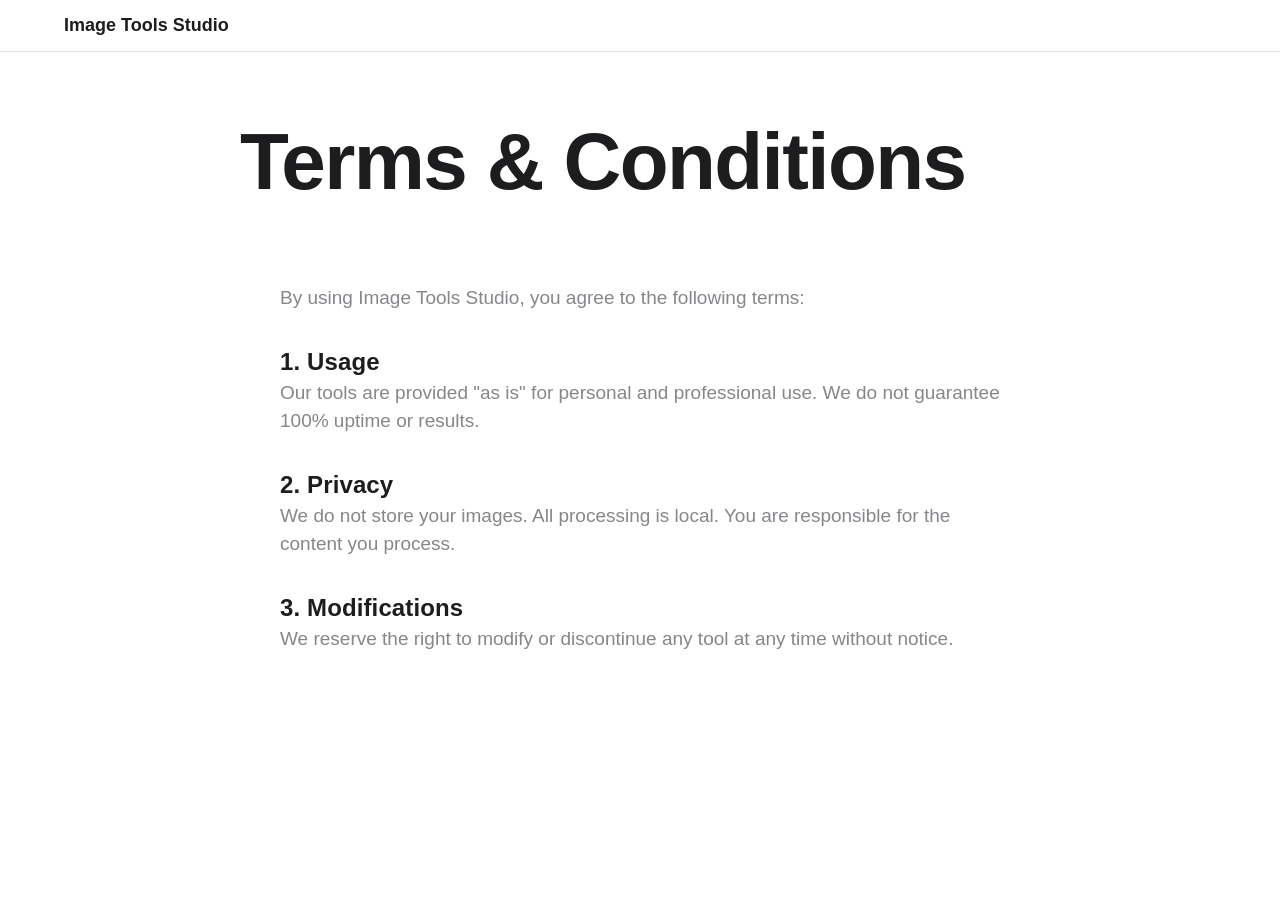
<file: terms-and-conditions.html>
<!DOCTYPE html>
<html lang="en">
<head>
    <meta charset="UTF-8">
    <meta name="viewport" content="width=device-width, initial-scale=1.0">
    <title>Terms & Conditions | Image Tools Studio</title>
    <link rel="stylesheet" href="css/main.css">
</head>
<body data-theme="dark">
    <nav>
        <div class="container nav-content">
            <a href="index.html" class="logo">Image Tools Studio</a>
        </div>
    </nav>
    <main class="container" style="padding: 120px 0; max-width: 800px;">
        <h1>Terms & Conditions</h1>
        <div class="glass-card" style="margin-top: 40px; padding: 40px; border-radius: 20px;">
            <p>By using Image Tools Studio, you agree to the following terms:</p>
            <h3 style="margin-top: 32px;">1. Usage</h3>
            <p>Our tools are provided "as is" for personal and professional use. We do not guarantee 100% uptime or results.</p>
            <h3 style="margin-top: 32px;">2. Privacy</h3>
            <p>We do not store your images. All processing is local. You are responsible for the content you process.</p>
            <h3 style="margin-top: 32px;">3. Modifications</h3>
            <p>We reserve the right to modify or discontinue any tool at any time without notice.</p>
        </div>
    </main>
    <script src="js/app.js"></script>
</body>
</html>
</file>
<file: css/main.css>
:root {
    /* Design Tokens - Apple & Stripe Inspired */
    --primary: #0066cc; /* Apple Blue */
    --primary-glow: rgba(0, 102, 204, 0.3);
    --secondary: #6366f1; /* Stripe Indigo */
    --accent: #10b981; /* Vercel Green */
    --bg-light: #ffffff;
    --bg-dark: #000000;
    --text-light: #1d1d1f; /* Apple Gray */
    --text-dark: #f5f5f7;
    --text-muted: #86868b;
    --card-light: rgba(255, 255, 255, 0.7);
    --card-dark: rgba(28, 28, 30, 0.7);
    --border-light: rgba(0, 0, 0, 0.1);
    --border-dark: rgba(255, 255, 255, 0.1);
    --glass-blur: blur(20px);
    --radius-sm: 8px;
    --radius-md: 12px;
    --radius-lg: 20px;
    --radius-xl: 32px;
    --transition-fast: 0.2s cubic-bezier(0.4, 0, 0.2, 1);
    --transition-smooth: 0.4s cubic-bezier(0.4, 0, 0.2, 1);
    --transition-linear: 0.6s cubic-bezier(0.16, 1, 0.3, 1);
    --shadow-sm: 0 2px 8px rgba(0,0,0,0.04);
    --shadow-md: 0 8px 32px rgba(0,0,0,0.08);
    --shadow-lg: 0 24px 64px rgba(0,0,0,0.12);
}

[data-theme="dark"] {
    --bg-main: var(--bg-dark);
    --text-main: var(--text-dark);
    --card-bg: var(--card-dark);
    --border-color: var(--border-dark);
    --nav-bg: rgba(0, 0, 0, 0.8);
    --hero-gradient: radial-gradient(circle at 50% 0%, rgba(0, 102, 204, 0.15), transparent 70%);
}

[data-theme="light"] {
    --bg-main: var(--bg-light);
    --text-main: var(--text-light);
    --card-bg: var(--card-light);
    --border-color: var(--border-light);
    --nav-bg: rgba(255, 255, 255, 0.8);
    --hero-gradient: radial-gradient(circle at 50% 0%, rgba(0, 102, 204, 0.05), transparent 70%);
}

* {
    margin: 0;
    padding: 0;
    box-sizing: border-box;
    font-family: 'SF Pro Display', -apple-system, BlinkMacSystemFont, 'Segoe UI', Roboto, sans-serif;
    -webkit-font-smoothing: antialiased;
}

body {
    background-color: var(--bg-main);
    color: var(--text-main);
    transition: var(--transition-smooth);
    line-height: 1.47;
    overflow-x: hidden;
}

.container {
    max-width: 1200px;
    margin: 0 auto;
    padding: 0 24px;
}

/* Typography Scale */
h1 { font-size: clamp(40px, 8vw, 80px); font-weight: 700; letter-spacing: -0.02em; line-height: 1.05; }
h2 { font-size: clamp(32px, 5vw, 48px); font-weight: 700; letter-spacing: -0.01em; line-height: 1.1; }
h3 { font-size: 24px; font-weight: 600; letter-spacing: 0.005em; }
p { font-size: 19px; color: var(--text-muted); font-weight: 400; }

/* Navigation - Apple Style */
nav {
    position: fixed;
    top: 0;
    width: 100%;
    z-index: 1000;
    background: var(--nav-bg);
    backdrop-filter: var(--glass-blur);
    -webkit-backdrop-filter: var(--glass-blur);
    border-bottom: 1px solid var(--border-color);
    height: 52px; /* Apple Nav Height */
    display: flex;
    align-items: center;
}

.nav-content {
    display: flex;
    justify-content: space-between;
    align-items: center;
    width: 100%;
}

.logo {
    font-size: 18px;
    font-weight: 600;
    text-decoration: none;
    color: var(--text-main);
    display: flex;
    align-items: center;
    gap: 8px;
}

.nav-links {
    display: flex;
    gap: 24px;
    align-items: center;
}

.nav-links a {
    text-decoration: none;
    color: var(--text-main);
    font-size: 12px;
    font-weight: 400;
    opacity: 0.8;
    transition: var(--transition-fast);
}

.nav-links a:hover { opacity: 1; }

/* Buttons - Vercel Style */
.btn {
    display: inline-flex;
    align-items: center;
    justify-content: center;
    padding: 12px 24px;
    border-radius: var(--radius-md);
    font-weight: 500;
    font-size: 14px;
    text-decoration: none;
    transition: var(--transition-smooth);
    cursor: pointer;
    border: none;
    gap: 8px;
}

.btn-primary {
    background: var(--text-main);
    color: var(--bg-main);
}

.btn-primary:hover {
    opacity: 0.9;
    transform: translateY(-1px);
    box-shadow: var(--shadow-md);
}

.btn-secondary {
    background: transparent;
    color: var(--text-main);
    border: 1px solid var(--border-color);
}

.btn-secondary:hover {
    background: var(--border-color);
}

/* Hero Section - Linear/Vercel Style */
.hero {
    padding: 140px 0 80px;
    text-align: center;
    background: var(--hero-gradient);
}

.hero-content {
    max-width: 900px;
    margin: 0 auto;
}

.hero h1 {
    margin-bottom: 24px;
    background: linear-gradient(180deg, var(--text-main) 0%, var(--text-muted) 100%);
    -webkit-background-clip: text;
    -webkit-text-fill-color: transparent;
}

.hero p {
    max-width: 600px;
    margin: 0 auto 48px;
}

/* Upload Area - Premium Interaction */
.upload-wrapper {
    position: relative;
    max-width: 800px;
    margin: 0 auto;
    padding: 4px;
    background: linear-gradient(135deg, var(--primary), var(--secondary));
    border-radius: var(--radius-xl);
    animation: borderGlow 4s infinite linear;
}

@keyframes borderGlow {
    0% { filter: hue-rotate(0deg); }
    100% { filter: hue-rotate(360deg); }
}

.upload-area {
    background: var(--bg-main);
    border-radius: calc(var(--radius-xl) - 4px);
    padding: 80px 40px;
    cursor: pointer;
    transition: var(--transition-smooth);
    position: relative;
    overflow: hidden;
}

.upload-area:hover {
    background: rgba(0, 102, 204, 0.02);
}

/* Tools Grid - Stripe Style */
.tools-section { padding: 120px 0; }

.tools-grid {
    display: grid;
    grid-template-columns: repeat(auto-fit, minmax(280px, 1fr));
    gap: 24px;
    margin-top: 64px;
}

.tool-card {
    background: var(--card-bg);
    border: 1px solid var(--border-color);
    border-radius: var(--radius-lg);
    padding: 32px;
    text-decoration: none;
    color: var(--text-main);
    transition: var(--transition-linear);
    display: flex;
    flex-direction: column;
    gap: 16px;
}

.tool-card:hover {
    transform: translateY(-8px) scale(1.02);
    border-color: var(--primary);
    box-shadow: var(--shadow-lg);
}

.tool-icon {
    width: 48px;
    height: 48px;
    background: var(--bg-main);
    border: 1px solid var(--border-color);
    border-radius: var(--radius-md);
    display: flex;
    align-items: center;
    justify-content: center;
    font-size: 24px;
}

/* Comparison Slider - Apple Style */
.comparison-container {
    position: relative;
    width: 100%;
    max-width: 1000px;
    margin: 80px auto;
    border-radius: var(--radius-xl);
    overflow: hidden;
    aspect-ratio: 16/9;
    box-shadow: var(--shadow-lg);
}

.slider-handle {
    position: absolute;
    top: 0;
    bottom: 0;
    left: 50%;
    width: 2px;
    background: white;
    z-index: 10;
    cursor: ew-resize;
}

.slider-circle {
    position: absolute;
    top: 50%;
    left: 50%;
    transform: translate(-50%, -50%);
    width: 40px;
    height: 40px;
    background: white;
    border-radius: 50%;
    display: flex;
    align-items: center;
    justify-content: center;
    color: black;
    box-shadow: 0 0 20px rgba(0,0,0,0.2);
}

/* Ad Placements */
.ad-box {
    background: var(--border-color);
    margin: 40px auto;
    display: flex;
    align-items: center;
    justify-content: center;
    color: var(--text-muted);
    font-size: 11px;
    text-transform: uppercase;
    letter-spacing: 1px;
}

.ad-h { width: 728px; height: 90px; }
.ad-s { width: 300px; height: 600px; }
.ad-f { width: 970px; height: 90px; }

/* Footer */
footer {
    padding: 80px 0 40px;
    border-top: 1px solid var(--border-color);
}

.footer-grid {
    display: grid;
    grid-template-columns: 2fr 1fr 1fr 1fr;
    gap: 40px;
}

.footer-col h4 { font-size: 14px; margin-bottom: 24px; color: var(--text-main); }
.footer-col ul { list-style: none; }
.footer-col li { margin-bottom: 12px; }
.footer-col a { font-size: 14px; text-decoration: none; color: var(--text-muted); transition: var(--transition-fast); }
.footer-col a:hover { color: var(--primary); }

/* Mobile Optimizations */
@media (max-width: 768px) {
    .nav-links { display: none; }
    .footer-grid { grid-template-columns: 1fr 1fr; }
    .ad-h, .ad-f { width: 100%; height: 50px; }
    .hero h1 { font-size: 48px; }
}
</file>
